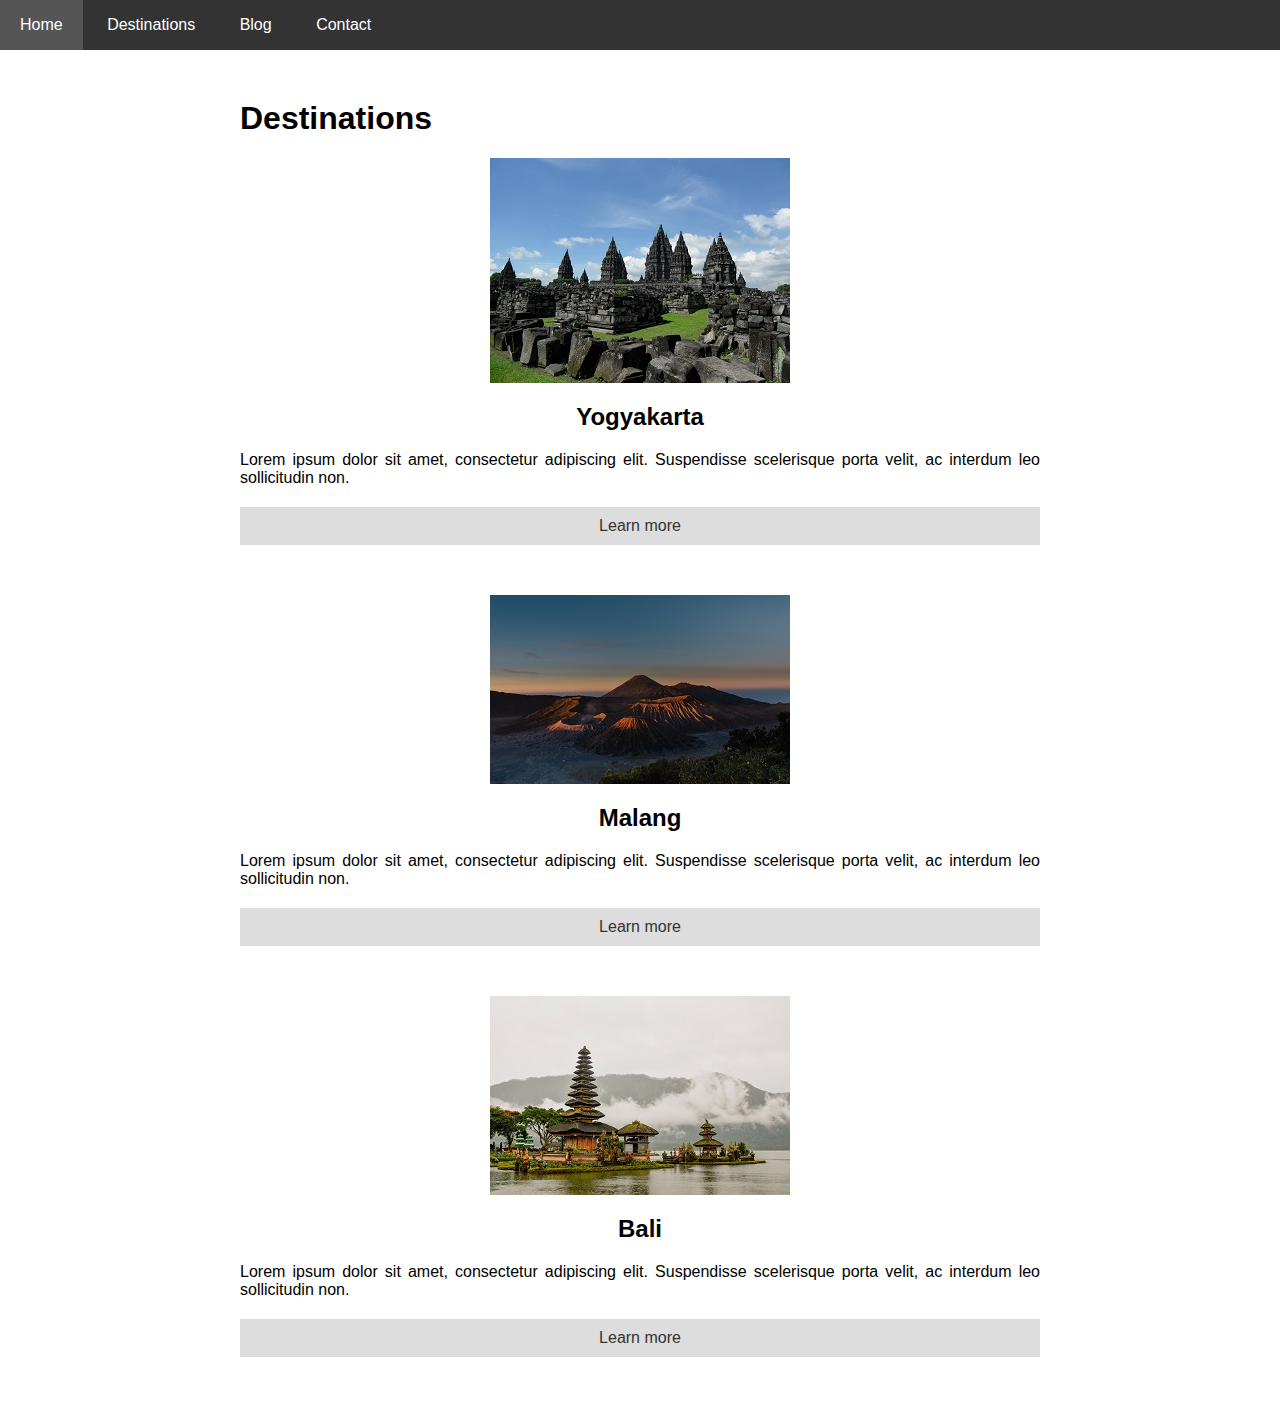
<file: SmartTour New/Destinasi.html>
<!DOCTYPE html>
<html>
  <head>
    <meta charset="UTF-8" />
    <title>Destinations</title>
    <link rel="stylesheet" href="Destinasi.css" />
  </head>
  <body>
    <header>
      <nav>
        <ul>
          <li><a href="index.html">Home</a></li>
          <li><a href="Destinasi.html">Destinations</a></li>
          <li><a href="#">Blog</a></li>
          <li><a href="#">Contact</a></li>
        </ul>
      </nav>
    </header>
    <div class="container">
      <h1>Destinations</h1>
      <div class="destination">
        <img src="Destinasi/Banner3_Jogja.jpg" alt="Destination 1" />
        <h2>Yogyakarta</h2>
        <p>
          Lorem ipsum dolor sit amet, consectetur adipiscing elit. Suspendisse
          scelerisque porta velit, ac interdum leo sollicitudin non.
        </p>
        <a href="#">Learn more</a>
      </div>
      <div class="destination">
        <img src="Destinasi/Banner2_malang.jpg" alt="Destination 2" />
        <h2>Malang</h2>
        <p>
          Lorem ipsum dolor sit amet, consectetur adipiscing elit. Suspendisse
          scelerisque porta velit, ac interdum leo sollicitudin non.
        </p>
        <a href="#">Learn more</a>
      </div>
      <div class="destination">
        <img src="Destinasi/Banner1_bali.jpg" alt="Destination 3" />
        <h2>Bali</h2>
        <p>
          Lorem ipsum dolor sit amet, consectetur adipiscing elit. Suspendisse
          scelerisque porta velit, ac interdum leo sollicitudin non.
        </p>
        <a href="#">Learn more</a>
      </div>
    </div>
  </body>
</html>
</file>
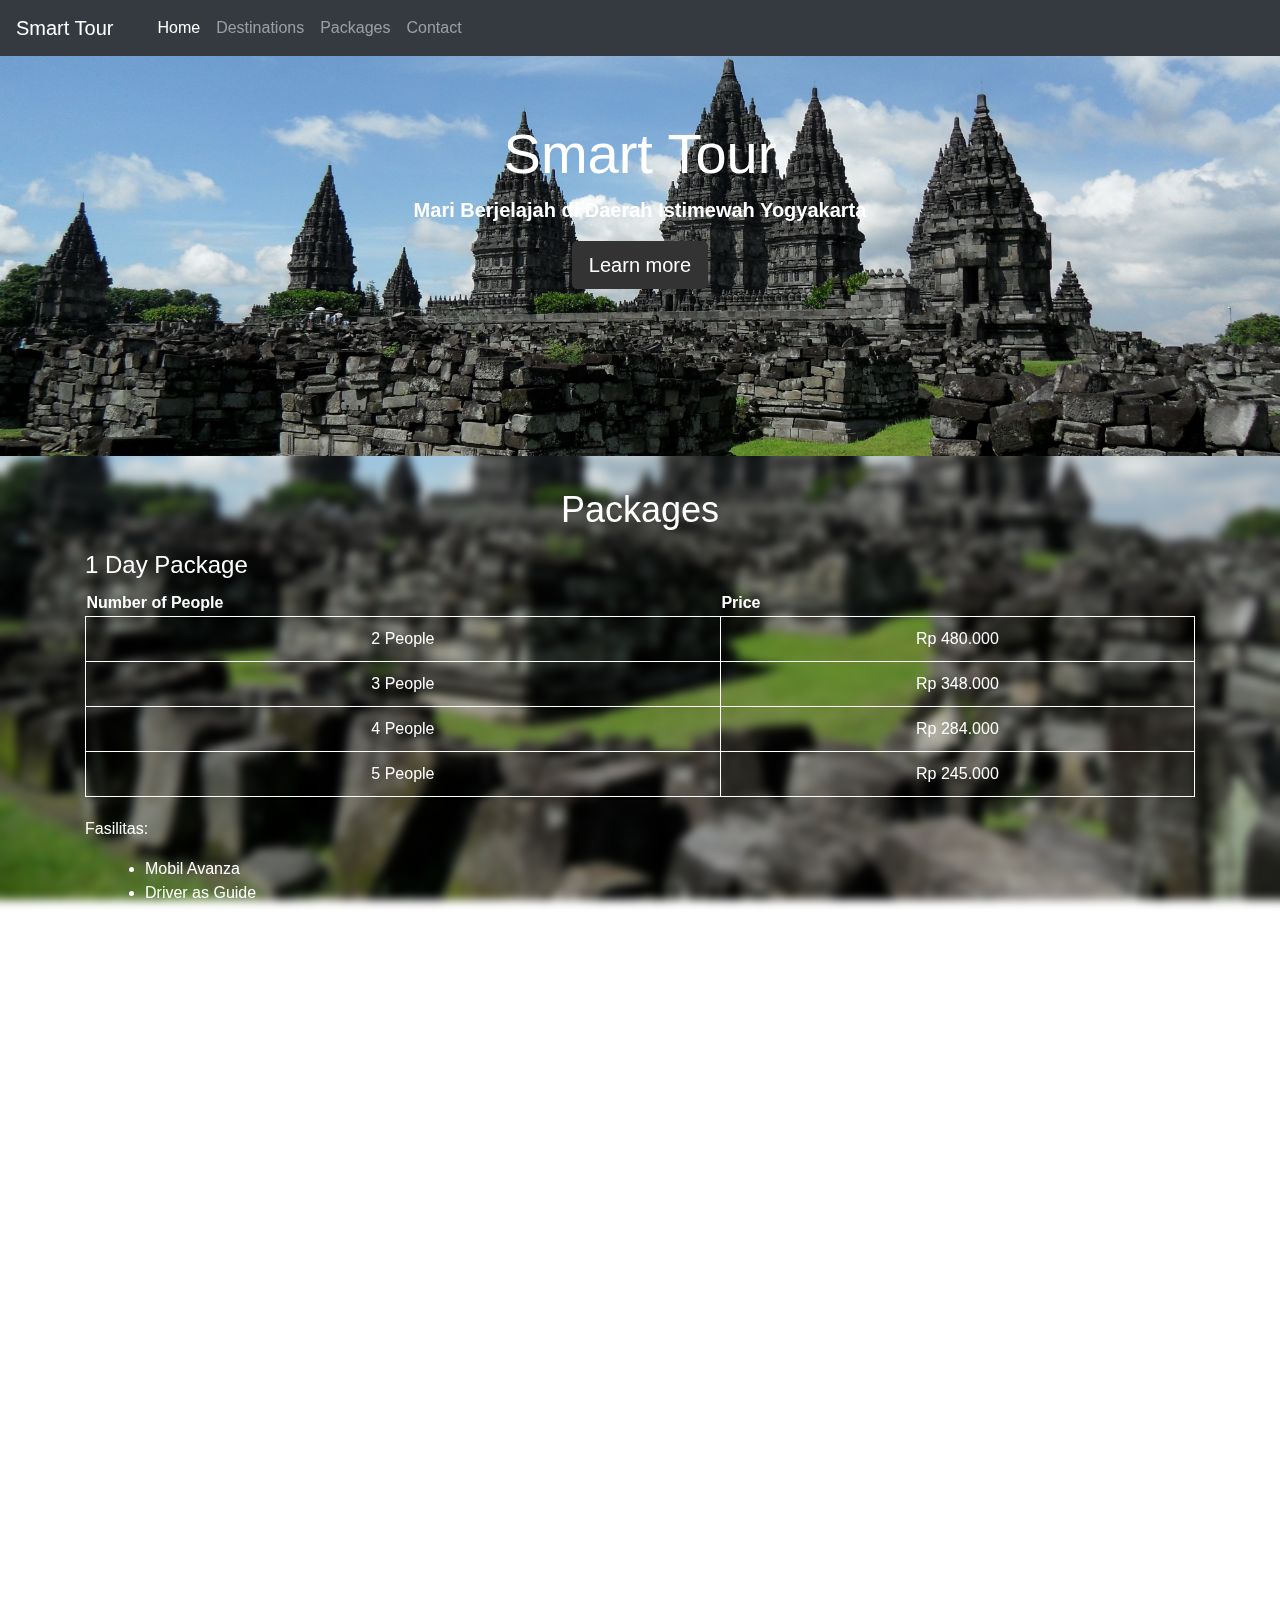
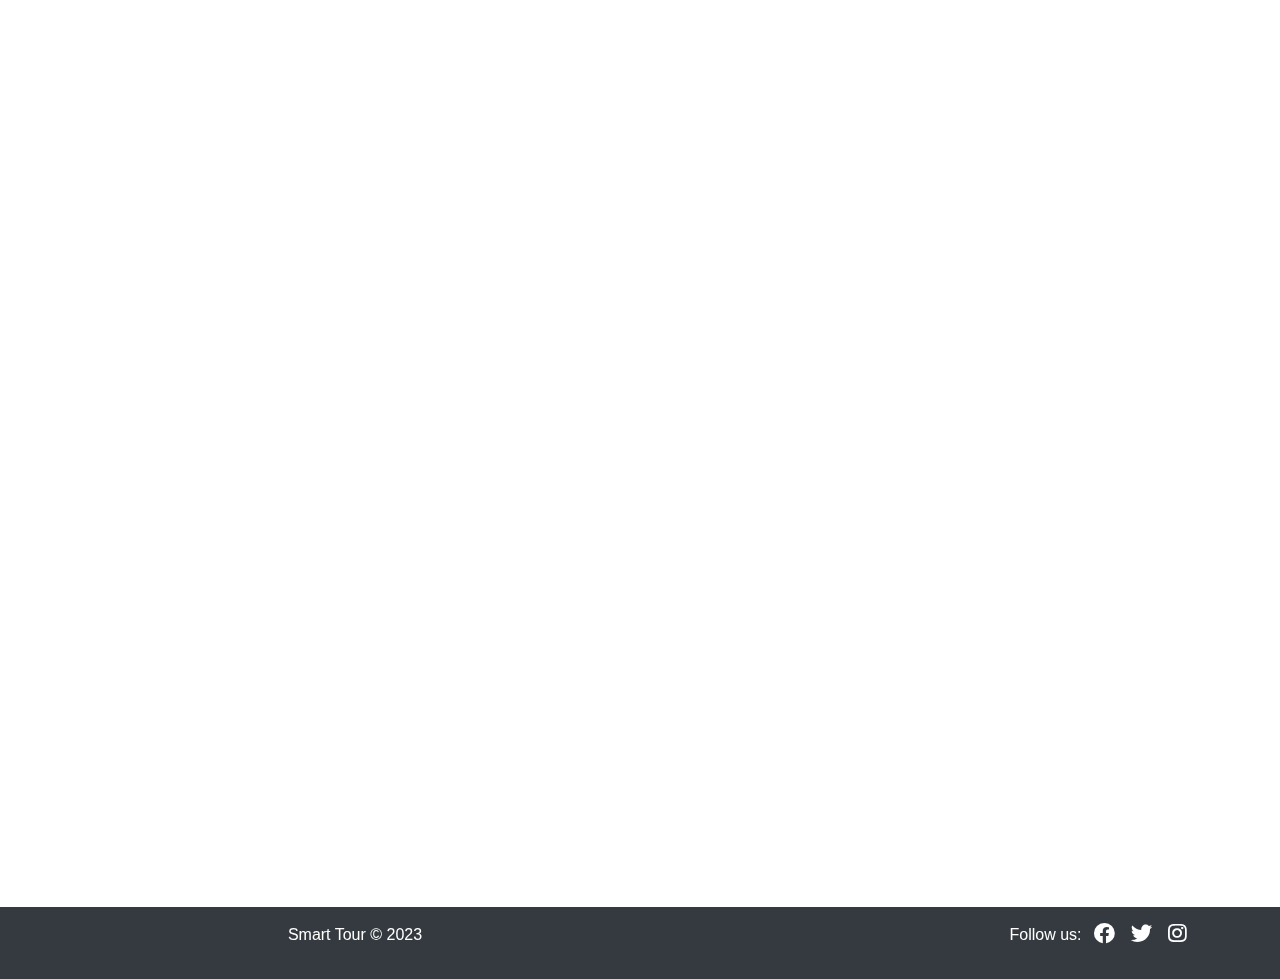
<file: SmartTour New/Paket.html>
<!DOCTYPE html>
<html lang="en">
<head>
     <meta charset="UTF-8" />
    <meta name="viewport" content="width=device-width, initial-scale=1.0" />
	<title>Packages - Yogyakarta</title>
    <link
      rel="stylesheet"
      href="https://maxcdn.bootstrapcdn.com/bootstrap/4.5.0/css/bootstrap.min.css"
    />
    <link
      rel="stylesheet"
      href="https://cdnjs.cloudflare.com/ajax/libs/font-awesome/5.15.1/css/all.min.css"
    />
    <link rel="stylesheet" href="Paket/Paket.css" />
</head>
<body>
    <nav class="navbar navbar-expand-lg navbar-dark bg-dark">
      <a class="navbar-brand" href="#">Smart Tour</a>
      <button
        class="navbar-toggler"
        type="button"
        data-toggle="collapse"
        data-target="#navbarNav"
        aria-controls="navbarNav"
        aria-expanded="false"
        aria-label="Toggle navigation"
      >
        <span class="navbar-toggler-icon"></span>
      </button>
      <div class="collapse navbar-collapse" id="navbarNav">
        <ul class="navbar-nav">
          <li class="nav-item active">
            <a class="nav-link" href="index.html">Home</a>
          </li>
          <li class="nav-item">
            <a class="nav-link" href="Destinasi.html">Destinations</a>
          </li>
          <li class="nav-item">
            <a class="nav-link" href="Paket.html">Packages</a>
          </li>
          <li class="nav-item">
            <a class="nav-link" href="#">Contact</a>
          </li>
        </ul>
      </div>
    </nav>

    <div class="jumbotron jumbotron-fluid">
        <div class="container">
          <h1 class="display-4">Smart Tour</h1>
          <p class="lead">
            Mari Berjelajah di Daerah Istimewah Yogyakarta
          </p>
          <a class="btn btn-primary btn-lg" href="#" role="button">Learn more</a>
        </div>
      </div>

    <div class="container">
        <h2>Packages</h2>
        <div class="package">
            <h3>1 Day Package</h3>
            <table>
                <thead>
                    <tr>
                        <th>Number of People</th>
                        <th>Price</th>
                    </tr>
                </thead>
                <tbody>
                    <tr>
                        <td>2 People</td>
                        <td>Rp 480.000</td>
                    </tr>
                    <tr>
                        <td>3 People</td>
                        <td>Rp 348.000</td>
                    </tr>
                    <tr>
                        <td>4 People</td>
                        <td>Rp 284.000</td>
                    </tr>
                    <tr>
                        <td>5 People</td>
                        <td>Rp 245.000</td>
                    </tr>
                </tbody>
            </table>
            <p>Fasilitas:</p>
            <ul>
                <li>Mobil Avanza</li>
                <li>Driver as Guide</li>
                <li>BBM</li>
                <li>Parkir</li>
                <li>Air mineral</li>
                <li>Tiket Masuk Tempat wisata</li>
            </ul>
            <p>Tempat Wisata yang dikunjungi:</p>
            <ul>
                <li>Candi Prambanan</li>
                <li>Tebing Breksi</li>
                <li>Pinus Pengger</li>
                <li>Malioboro</li>
            </ul>
        </div>
        <div class="package">
            <h3>2 Days 1 Night Package</h3>
            <table>
                <thead>
                    <tr>
                        <th>Number of People</th>
                        <th>Price</th>
                    </tr>
                </thead>
                <tbody>
                    <tr>
                        <td>2 People</td>
                        <td>Rp 1.120.000</td>
                    </tr>
                    <tr>
                        <td>3 People</td>
                        <td>Rp 931.000</td>
                    </tr>
                    <tr>
                        <td>4 People</td>
                        <td>Rp 734.000</td>
                    </tr>
                    <tr>
                        <td>5 People</td>
                        <td>Rp 699.000</td>
                    </tr>
                    <tr>
                        <td>6 People</td>
                        <td>Rp 608.000</td>
                        </tr>
                        </tbody>
                        </table>
                            <p>Facilities:</p>
                            <ul>
                                <li>Avanza or Mobilio car rental</li>
                                <li>Driver as guide</li>
                                <li>Fuel (BBM)</li>
                                <li>Parking</li>
                                <li>Mineral water</li>
                                <li>Entrance ticket to tourist attractions</li>
                                <li>Hotel accommodation</li>
                            </ul>
                
                            <p>Tempat wisata yang dikunjungi:</p>
                            <ul>
                                <li>Candi Prambanan</li>
                                <li>Tebing Breksi</li>
                                <li>Pinus Pengger</li>
                                <li>Malioboro</li>
                                <li>Keraton Yogyakarta</li>
                                <li>Taman Sari</li>
                            </ul>
                        </div>
                
                        <div class="package">
                            <h3>3 Days Package</h3>
                            <table>
                                <thead>
                                    <tr>
                                        <th>Number of People</th>
                                        <th>Price</th>
                                    </tr>
                                </thead>
                                <tbody>
                                    <tr>
                                        <td>1 Person</td>
                                        <td>Rp 1.933.250</td>
                                    </tr>
                                </tbody>
                            </table>
                
                            <p>Facilities:</p>
                            <ul>
                                <li>Transportation</li>
                                <li>Hotel accommodation (3-star hotel)</li>
                                <li>Meals (mineral water and food)</li>
                                <li>Expenses (group photo banner, entrance tickets, toll parking and levy, first aid kit, tour leader, Lavatour Jeep, river rafting, Jasindo insurance)</li>
                                <li>Bonus documentation of photos and videos</li>
                                <li>Cute souvenirs</li>
                            </ul>
                
                            <p>Destinations:</p>
                            <ul>
                                <li>Candi Prambanan</li>
                                <li>Tebing Breksi</li>
                                <li>Heha Sky View</li>
                                <li>Keraton Yogyakarta</li>
                                <li>Pinus Pengger</li>
                                <li>Agro tourism Bumi Merapi</li>
                                <li>Elo River</li>
                                <li>Merapi Lava Tour</li>
                            </ul>
                        </div>
                    </div>
                </div>
    
            </div>
        </section>
        
        <footer class="bg-dark text-light py-3">
      <div class="container">
        <div class="row">
          <div class="col-md-6">
            <p>Smart Tour &copy; 2023</p>
          </div>
          <div class="col-md-6">
            <p class="text-right">
              Follow us: <i class="fab fa-facebook fa-lg mx-2"></i
              ><i class="fab fa-twitter fa-lg mx-2"></i
              ><i class="fab fa-instagram fa-lg mx-2"></i>
            </p>
          </div>
        </div>
      </div>
    </footer>

    <script src="https://code.jquery.com/jquery-3.5.1.slim.min.js"></script>
    <script src="https://cdn.jsdelivr.net/npm/@popperjs/core@2.10.1/dist/umd/popper.min.js"></script>
    <script src="https://cdn.jsdelivr.net/npm/bootstrap@5.0.0-beta3/dist/js/bootstrap.min.js"></script>
  </body>
</html>
</file>
<file: SmartTour New/Destinasi.css>
body {
  margin: 0;
  padding: 0;
  font-family: Arial, sans-serif;
}

header {
  background-color: #333;
  color: #fff;
  height: 50px;
  line-height: 50px;
}

nav ul {
  list-style: none;
  margin: 0;
  padding: 0;
}

nav ul li {
  display: inline-block;
}

nav ul li a {
  display: block;
  padding: 0 20px;
  color: #fff;
  text-decoration: none;
}

nav ul li a:hover {
  background-color: #555;
}

.container {
  max-width: 800px;
  margin: 50px auto;
  padding: 0 20px;
}

.destination {
  margin-bottom: 50px;
}

.destination img {
  display: block;
  margin: 0 auto;
}

.destination h2 {
  margin-top: 20px;
  text-align: center;
}

.destination p {
  text-align: justify;
}

.destination a {
  display: block;
  margin-top: 20px;
  text-align: center;
  color: #333;
  background-color: #ddd;
  padding: 10px;
  text-decoration: none;
}

.destination a:hover {
  background-color: #ccc;
}
</file>
<file: SmartTour New/Paket/Paket.css>
/* Background color for the body */
h2 {
  font-size: 36px;
  margin-bottom: 20px;
  text-align: center;
  color: #fff;
}
h3 {
  font-size: 24px;
  margin-bottom: 10px;
  color: #fff;
}
table {
  width: 100%;
  border-collapse: collapse;
  margin-bottom: 20px;
  color: #fff;
}
p {
  color: #fff;
}
td {
  padding: 10px;
  text-align: center;
  border: 1px solid #fff;
}
ul {
  margin-bottom: 20px;
  list-style-type: disc;
  margin-left: 20px;
  color: #fff;
}

body {
  background-image: url("pexels-pixabay-161293.jpg");

  backdrop-filter: blur(5px);
  background-size: cover;
  background-position: center center;
  background-attachment: fixed;
}

/* Styling for the navigation bar */
.navbar {
  background-color: #333;
  color: #fff;
}

.nav-link {
  color: #fff;
}

/* Styling for the Jumbotron */
.jumbotron {
  background-image: url("pexels-pixabay-161293.jpg");
  background-size: cover;
  background-position: center;
  height: 400px;
  text-align: center;
  color: #fff;
}

.lead {
  font-size: 1.25rem;
  font-weight: 600;
}
/* Styling for the Destination cards */
.card {
  margin-bottom: 30px;
}

.card-img-top {
  height: 200px;
  object-fit: cover;
}

/* Styling for the Packages cards */
.card-title {
  margin-bottom: 10px;
}

/* Styling for the Footer */
footer {
  background-color: #333;
  color: #fff;
  text-align: center;
}

.footer-links {
  margin-top: 20px;
}

.footer-links a {
  color: #fff;
  margin-right: 10px;
}

/* Styling for the Learn more and Book now buttons */
.btn-primary {
  background-color: #333;
  border-color: #333;
}

.btn-primary:hover {
  background-color: #fff;
  color: #333;
}

/* Styling for the Learn more and Book now buttons when disabled */
.btn-primary.disabled,
.btn-primary:disabled {
  opacity: 0.5;
  cursor: not-allowed;
}

/* Styling for the disabled state of the navbar toggler button */
.navbar-toggler[aria-expanded="false"] {
  border-color: #fff;
}
</file>
